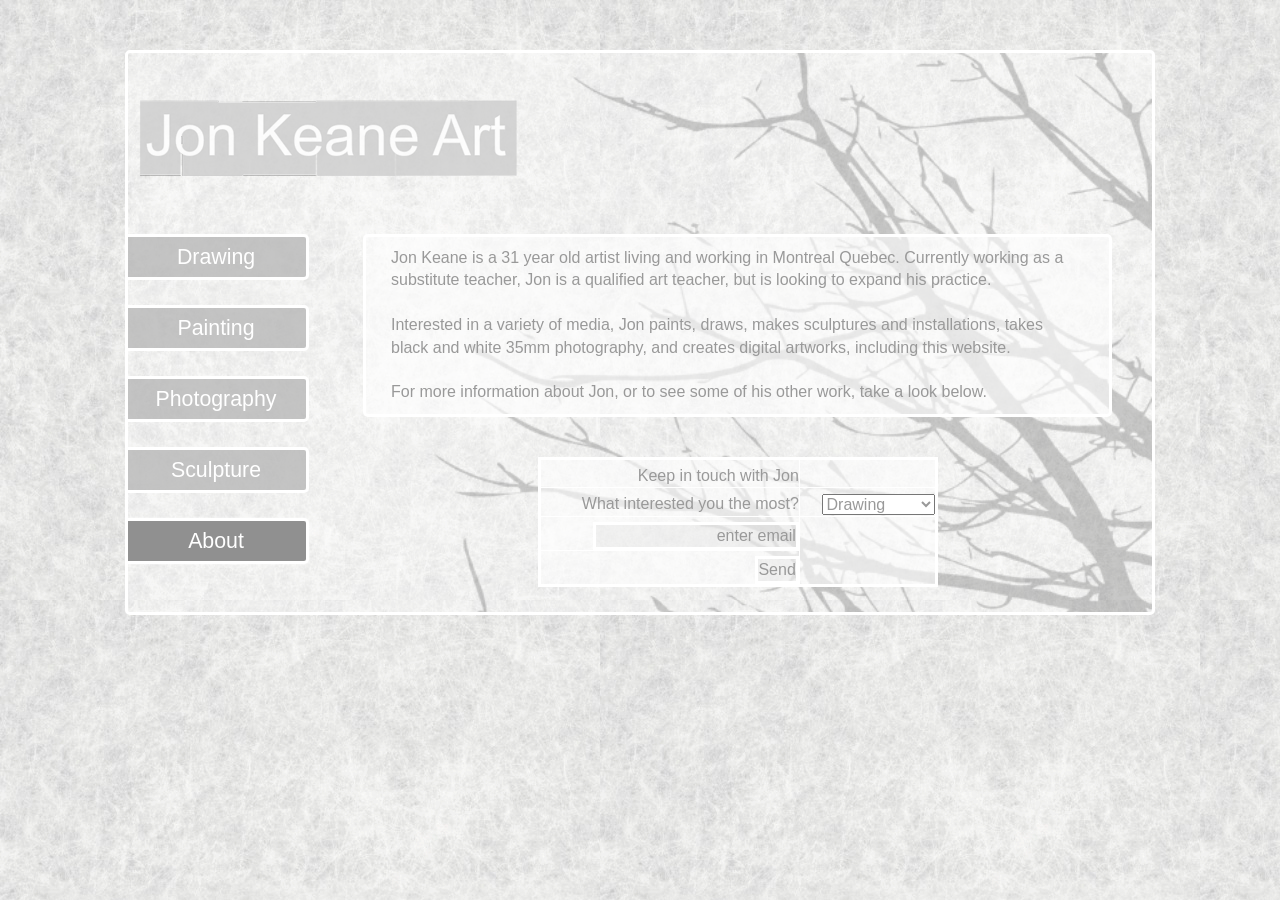
<file: about.html>
<!DOCTYPE html PUBLIC "-//W3C//DTD XHTML 1.0 Transitional//EN" "http://www.w3.org/TR/xhtml1/DTD/xhtml1-transitional.dtd">
<html xmlns="http://www.w3.org/1999/xhtml">
<head>
    <meta http-equiv="Content-Type" content="text/html; charset=utf-8"/>
    <title>Jon Keane - Photography</title>
    <link href="css/style.css" rel="stylesheet" type="text/css"/>

    <link href="css/simple_slideshow_styles_tests.css" rel="stylesheet" type="text/css"/>

    <!-- Add open graph meta tags for social media sharing -->
    <meta property="og:title" content="Jon Keane Art - About"/>
    <meta property="og:description" content="Jon Keane is an artist from Montreal, Quebec, Canada"/>
    <meta property="og:image" content="images/jka-twittercard.png"/>
    <meta property="og:url" content="index.html"/>
    <meta property="og:type" content="website"/>
    <meta property="og:site_name" content="Jon Keane Art"/>
    <meta property="og:image:width" content="1200"/>
    <meta property="og:image:height" content="630"/>
    <!-- Add Twitter card meta tags for social media sharing -->
    <meta name="twitter:card" content="summary_large_image"/>
    <meta name="twitter:title" content="Jon Keane Art - About"/>
    <meta name="twitter:description" content="Jon Keane is an artist from Montreal, Quebec, Canada"/>
    <meta name="twitter:image" content="images/jka-twittercard.png"/>

</head>

<body>

<div class="container">
    <!-------------------------------title------------------------------>
    <div id="titlereturn">
        <a href="index.html"><img src="images/title.png" width="400" height="91"/></a>
    </div>
    <!--------------------------------sidebar and buttons------------------>
    <div id="sidebar">
        <a href="drawing.html">
            <div class="sidebut">Drawing</div>
        </a>
        <a href="painting.html">
            <div class="sidebut">Painting</div>
        </a>
        <a href="photography.html">
            <div class="sidebut">Photography</div>
        </a>
        <a href="sculpture.html">
            <div class="sidebut">Sculpture</div>
        </a>
        <a href="about.html" aria-current="page">
            <div class="sidebut active">About</div>
        </a>
    </div>
    <!------------------------------content----------------------------->

    <div class="content">
        <p>Jon Keane is a 31 year old artist living and working in Montreal Quebec. Currently working as a substitute teacher, Jon is a qualified art teacher, but is looking to expand his practice.
            </br>
            </br>
            Interested in a variety of media, Jon paints, draws, makes sculptures and installations, takes black and white 35mm photography, and creates digital artworks, including this website.
            </br>
            </br>
            For more information about Jon, or to see some of his other work, take a look below.
        </p>

    </div>


    <form id="form1" name="form1" method="post" action="">
        <table width="400" border="1">
            <tr>
                <td> Keep in touch with Jon</td>
            </tr>
            <tr>
                <td>What interested you the most?</td>
                <td><select name="art list">
                    <option>Drawing</option>
                    <option>Painting</option>
                    <option>Photography</option>
                    <option>Sculpture</option>
                </select>
                </td>

            </tr>
            <tr>
                <td><input name="email" type="text" value="enter email"/></td>

            </tr>

            <tr>
                <td><input id="submit" name="submit" type="submit" value="Send"/></td>
            </tr>
        </table>
    </form>


    <!-- end .container --></div>
</body>
</html>
</file>
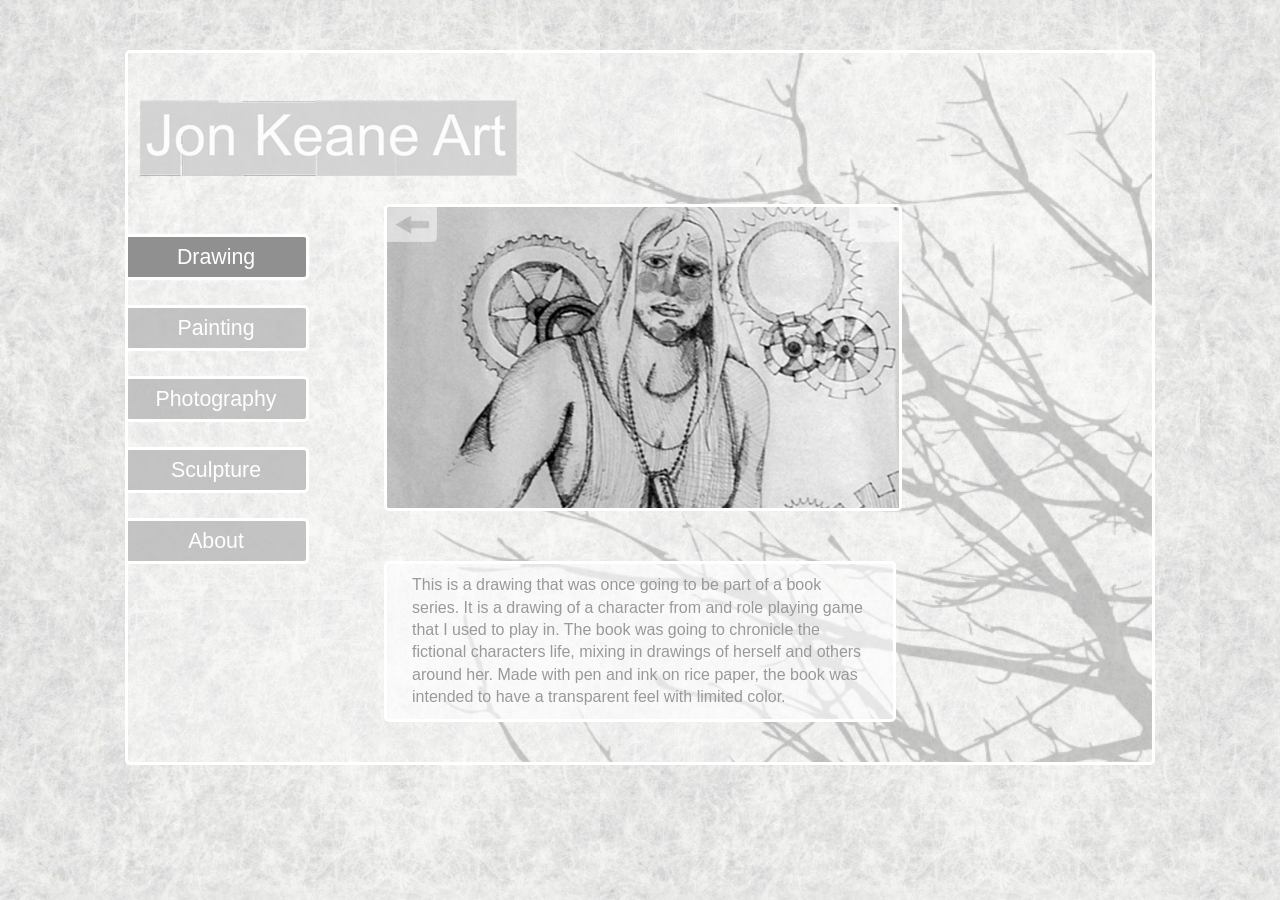
<file: drawing.html>
<!DOCTYPE html PUBLIC "-//W3C//DTD XHTML 1.0 Transitional//EN" "http://www.w3.org/TR/xhtml1/DTD/xhtml1-transitional.dtd">
<html xmlns="http://www.w3.org/1999/xhtml">
<head>
<meta http-equiv="Content-Type" content="text/html; charset=utf-8" />
<title>Jon Keane - Drawing</title>
<link href="css/style.css" rel="stylesheet" type="text/css" />

<link href="css/simple_slideshow_styles_tests.css" rel="stylesheet" type="text/css" />

  <!-- Add open graph meta tags for social media sharing -->
  <meta property="og:title" content="Jon Keane Art - Drawing"/>
  <meta property="og:description" content="Jon Keane is an artist from Montreal, Quebec, Canada"/>
  <meta property="og:image" content="images/jka-twittercard.png"/>
  <meta property="og:url" content="index.html"/>
  <meta property="og:type" content="website"/>
  <meta property="og:site_name" content="Jon Keane Art"/>
  <meta property="og:image:width" content="1200"/>
  <meta property="og:image:height" content="630"/>
  <!-- Add Twitter card meta tags for social media sharing -->
  <meta name="twitter:card" content="summary_large_image"/>
  <meta name="twitter:title" content="Jon Keane Art - Drawing"/>
  <meta name="twitter:description" content="Jon Keane is an artist from Montreal, Quebec, Canada"/>
  <meta name="twitter:image" content="images/jka-twittercard.png"/>

</head>

<body>

<div class="container">
<div id="titlereturn">
<a href="index.html"><img src="images/title.png" width="400" height="91" /></a>
</div>
<!--------------------------------sidebar and buttons------------------>
<div id="sidebar">
	<a href="drawing.html" aria-current="page"><div class="sidebut active">Drawing</div></a>
	<a href="painting.html"><div class="sidebut">Painting</div></a>
	<a href="photography.html"><div class="sidebut">Photography</div></a>
	<a href="sculpture.html"><div class="sidebut">Sculpture</div></a>
    <a href="about.html"><div class="sidebut">About</div></a>
</div>

<!------------------------start slideshow------------------------------->


<div class="bss-slides num1" tabindex="1" autofocus="autofocus">

<figure>
  <img src="images/drawing/will.png" width="100%"/>
  <div class="inner">
  <p>This is a drawing that was once going to be part of a book series.  It is a drawing of a character from and role playing game that I used to play in.  The book was going to chronicle the fictional characters life, mixing in drawings of herself and others around her.  Made with pen and ink on rice paper, the book was intended to have a transparent feel with limited color.</p>
  </div><!-----------------------------end inner------------------------->
</figure>
<!------------------------------------------->
<!------------------------------------------->
<figure>
  <img src="images/drawing/hyena.png" width="100%"/>
    <div class="inner">
  <p>The second drawing to appear from this fictional book this drawing of a hyena was also the intended title of the book.  In the story of the main character, transforming into a hyena was one of her various powers.  </p>
  </div><!-----------------------------end inner------------------------->
</figure>
<!------------------------------------------->
<!------------------------------------------->
<figure>
  <img src="images/drawing/spak.png" width="100%"/>
  <div class="inner">
  <p>A contour drawing example from my art school days, this drawing is actually quite large; the size of two Mayfair sheets taped together.  It’s probably the only contour drawing I’ve ever done that I actually like.  I asked a friend to model for me, and she happily obliged by napping on the couch.</p>
  </div><!-----------------------------end inner------------------------->
</figure>
<!------------------------------------------->
<!------------------------------------------->
<figure>
  <img src="images/drawing/noir.png" width="100%"/>
  <div class="inner">
  <p>Another art school example this charcoal drawing managed to capture a certain feel for me.  A drawing of my coat and hat hanging off my easel, it stands out as a good example of the technique, but also for the ‘film noir’ mood it creates.</p>
  </div><!-----------------------------end inner------------------------->
</figure>
<!------------------------------------------->
<!------------------------------------------->
</div> <!--------------------- // bss-slides ----------------------------->

<script src="javascript_bss/bsscopy.js"></script>
<script>
var opts = {
    auto : {
        speed : 3500,
        pauseOnHover : true
    },
    fullScreen : false,
    swipe : true
};
		makeBSS('.num1');
    </script>
 <!------------------------end slideshow------------------------------->





<!-- end .container --></div>
</body>
</html>
</file>
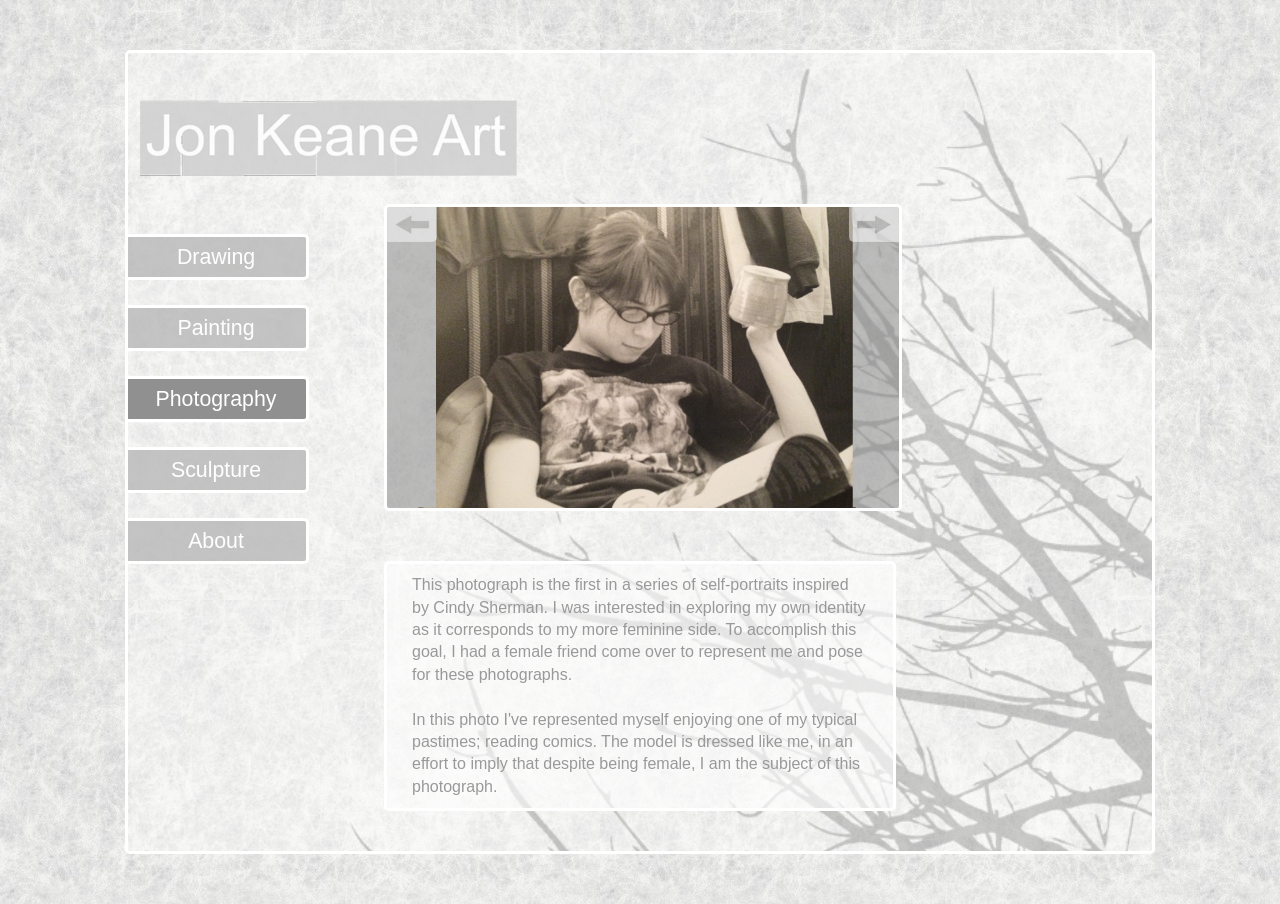
<file: photography.html>
<!DOCTYPE html PUBLIC "-//W3C//DTD XHTML 1.0 Transitional//EN" "http://www.w3.org/TR/xhtml1/DTD/xhtml1-transitional.dtd">
<html xmlns="http://www.w3.org/1999/xhtml">
<head>
<meta http-equiv="Content-Type" content="text/html; charset=utf-8" />
<title>Jon Keane - Photography</title>
<link href="css/style.css" rel="stylesheet" type="text/css" />

<link href="css/simple_slideshow_styles_tests.css" rel="stylesheet" type="text/css" />

  <!-- Add open graph meta tags for social media sharing -->
  <meta property="og:title" content="Jon Keane Art - Photography"/>
  <meta property="og:description" content="Jon Keane is an artist from Montreal, Quebec, Canada"/>
  <meta property="og:image" content="images/jka-twittercard.png"/>
  <meta property="og:url" content="index.html"/>
  <meta property="og:type" content="website"/>
  <meta property="og:site_name" content="Jon Keane Art"/>
  <meta property="og:image:width" content="1200"/>
  <meta property="og:image:height" content="630"/>

  <!-- Add Twitter card meta tags for social media sharing -->
  <meta name="twitter:card" content="summary_large_image"/>
  <meta name="twitter:title" content="Jon Keane Art - Photography"/>
  <meta name="twitter:description" content="Jon Keane is an artist from Montreal, Quebec, Canada"/>
  <meta name="twitter:image" content="images/jka-twittercard.png"/>

</head>

<body>

<div class="container">
<div id="titlereturn">
<a href="index.html"><img src="images/title.png" width="400" height="91" /></a>
</div>
<!--------------------------------sidebar and buttons------------------>
<div id="sidebar">
	<a href="drawing.html"><div class="sidebut">Drawing</div></a>
	<a href="painting.html"><div class="sidebut">Painting</div></a>
    <a href="photography.html" aria-current="page"><div class="sidebut active">Photography</div></a>
	<a href="sculpture.html"><div class="sidebut">Sculpture</div></a>
    <a href="about.html"><div class="sidebut">About</div></a>
</div>

<!------------------------start slideshow------------------------------->


<div class="bss-slides num1" tabindex="1" autofocus="autofocus">

<!------------------------------------------->
<!------------------------------------------->
<figure>
  <img src="images/photography/sp1.png" width="100%"/>
  <div class="inner">
  <p>This photograph is the first in a series of self-portraits inspired by Cindy Sherman.  I was interested in exploring my own identity as it corresponds to my more feminine side. To accomplish this goal, I had a female friend come over to represent me and pose for these photographs.
  </br>
  </br>In this photo I've represented myself enjoying one of my typical pastimes; reading comics.  The model is dressed like me, in an effort to imply that despite being female, I am the subject of this photograph. </p>
  </div><!-----------------------------end inner------------------------->
</figure>
<!------------------------------------------->
<!------------------------------------------->
<figure>
  <img src="images/photography/sp2.png" width="100%"/>
  <div class="inner">
  <p>This photo is probably the most successful of the whole project.  The photo suggests a vulnerability and longing for comfort that I think is made more poignant by the female model.  This is the photo I believe shows off what I wanted to express the best by portraying myself with a female model.  </p>
  </div><!-----------------------------end inner------------------------->
</figure>
<!------------------------------------------->
<!------------------------------------------->
<figure>
  <img src="images/photography/sp3.png" width="100%"/>
  <div class="inner">
  <p>The third photo of this series is likely my favorite because I think it works the best for me on a personal level.  In this picture the model appears in a sexual and appealing way holding my guitar.  It highlights the feeling of attractiveness that I associate strongly with my feminine side.</p>
  </div><!-----------------------------end inner------------------------->
</figure>
<!------------------------------------------->
<!------------------------------------------->
<figure>
  <img src="images/photography/sp4.png" width="100%"/>
  <div class="inner">
  <p> In this final photograph I  represented myself focused on one of my hobbies.  The out of focus face in the background helps obscure the difference between myself and the model, attempting a more literal interpreation of the project.
    </p>
  </div><!-----------------------------end inner------------------------->
</figure>
<!------------------------------------------->
<!------------------------------------------->
</div> <!-- // bss-slides -->

<script src="javascript_bss/bsscopy.js"></script>
<script>
var opts = {
    auto : {
        speed : 3500,
        pauseOnHover : true
    },
    fullScreen : false,
    swipe : true
};
		makeBSS('.num1');
    </script>
 <!------------------------end slideshow------------------------------->





<!-- end .container --></div>
</body>
</html>
</file>
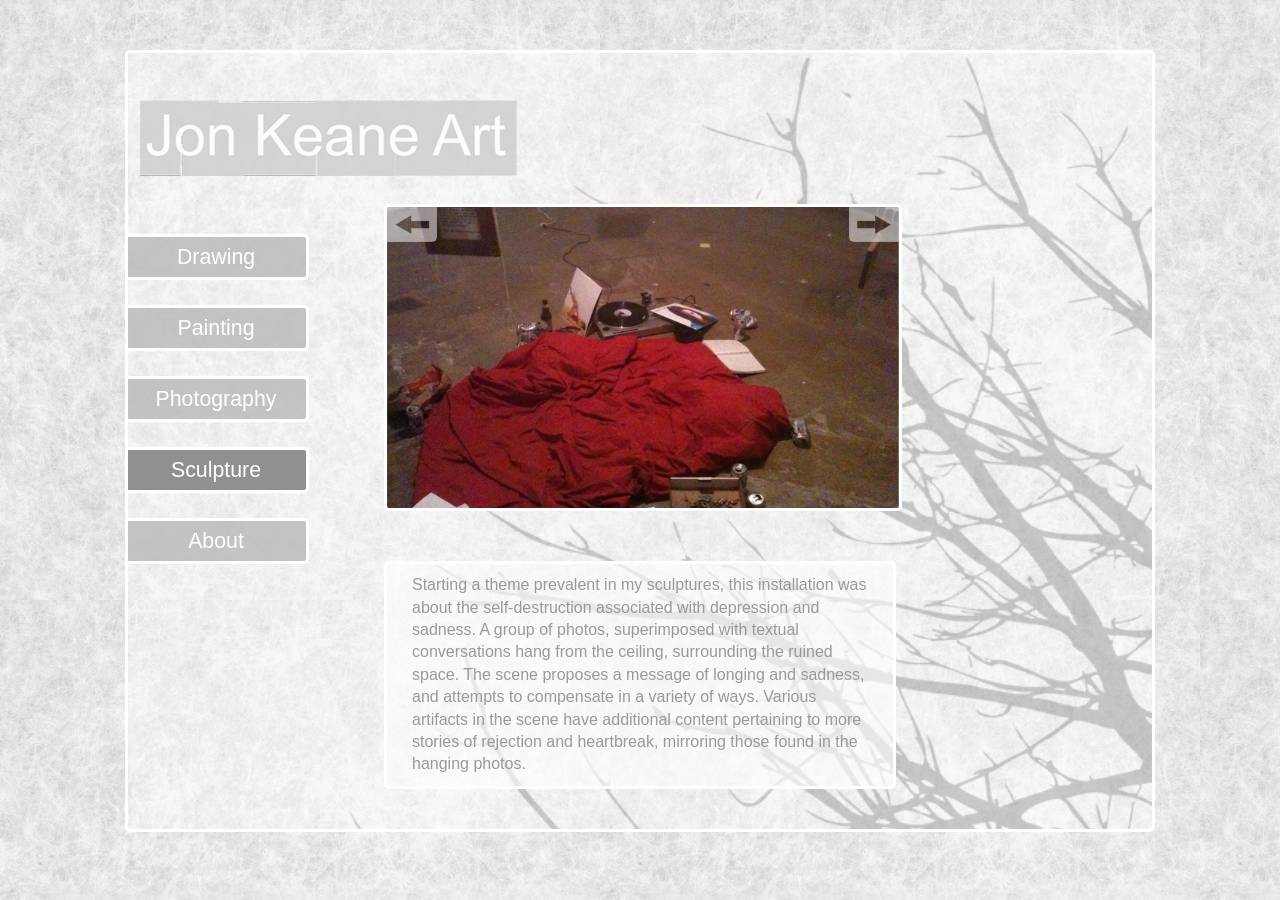
<file: sculpture.html>
<!DOCTYPE html PUBLIC "-//W3C//DTD XHTML 1.0 Transitional//EN" "http://www.w3.org/TR/xhtml1/DTD/xhtml1-transitional.dtd">
<html xmlns="http://www.w3.org/1999/xhtml">
<head>
<meta http-equiv="Content-Type" content="text/html; charset=utf-8" />
<title>Jon Keane - Sculpture</title>
<link href="css/style.css" rel="stylesheet" type="text/css" />

<link href="css/simple_slideshow_styles_tests.css" rel="stylesheet" type="text/css" />

  <!-- Add open graph meta tags for social media sharing -->
  <meta property="og:title" content="Jon Keane Art - Sculpture"/>
  <meta property="og:description" content="Jon Keane is an artist from Montreal, Quebec, Canada"/>
  <meta property="og:image" content="images/jka-twittercard.png"/>
  <meta property="og:url" content="index.html"/>
  <meta property="og:type" content="website"/>
  <meta property="og:site_name" content="Jon Keane Art"/>
  <meta property="og:image:width" content="1200"/>
  <meta property="og:image:height" content="630"/>
  
  <!-- Add Twitter card meta tags for social media sharing -->
  <meta name="twitter:card" content="summary_large_image"/>
  <meta name="twitter:title" content="Jon Keane Art - Sculpture"/>
  <meta name="twitter:description" content="Jon Keane is an artist from Montreal, Quebec, Canada"/>
  <meta name="twitter:image" content="images/jka-twittercard.png"/>
</head>

<body>

<div class="container">
<div id="titlereturn">
<a href="index.html"><img src="images/title.png" width="400" height="91" /></a>
</div>
<!--------------------------------sidebar and buttons------------------>
<div id="sidebar">
	<a href="drawing.html"><div class="sidebut">Drawing</div></a>
	<a href="painting.html"><div class="sidebut">Painting</div></a>
	<a href="photography.html"><div class="sidebut">Photography</div></a>
    <a href="sculpture.html" aria-current="page"><div class="sidebut active">Sculpture</div></a>
    <a href="about.html"><div class="sidebut">About</div></a>

</div>

<!------------------------start slideshow------------------------------->


<div class="bss-slides num1" tabindex="1" autofocus="autofocus">

<figure>
  <img src="images/sculpture/ut1.png" width="100%"/>
  <div class="inner">
  <p>Starting a theme prevalent in my sculptures, this installation was about the self-destruction associated with depression and sadness.  A group of photos, superimposed with textual conversations hang from the ceiling, surrounding the ruined space.  The scene proposes a message of longing and sadness, and attempts to compensate in a variety of ways.
Various artifacts in the scene have additional content pertaining to more stories of rejection and heartbreak, mirroring those found in the hanging photos.
</p>
  </div><!-----------------------------end inner------------------------->
</figure>
<!------------------------------------------->
<!------------------------------------------->
<figure>
  <img src="images/sculpture/lmem_1.png" width="100%"/>
  <div class="inner">
  <p>This giant representation of a shoe that belonged to a former girlfriend was also a performance piece. Intended to talk about memory and the pain that is attached to the artifacts that remain when a relationship ends, this giant shoe provided a home for me to lie in and recollect about my past loves.</p>
  </div><!-----------------------------end inner------------------------->
</figure>
<!------------------------------------------->
<!------------------------------------------->
<figure>
  <img src="images/sculpture/lmem_3.png" width="100%"/>
    <div class="inner">
  <p>Another photograph of the shoe, this time from the performance.  Here I can be seen reading from some old letters, surrounded by these artifacts.</p>
  </div><!-----------------------------end inner------------------------->
</figure>
<!------------------------------------------->
<!------------------------------------------->
<figure>
  <img src="images/sculpture/tp_1.png" width="100%"/>
  <div class="inner">
  <p>In this work about memories and time, a group of wooden boxes hold a variety of watches in various states.  The boxes represent our desire to cling onto and treasure memories of the past, while the varying states of the watches within questions the value of such an action.</p>
  </div><!-----------------------------end inner------------------------->
</figure>
<!------------------------------------------->
<!------------------------------------------->
<figure>
  <img src="images/sculpture/tp_2.png" width="100%"/>
  <div class="inner">
  <p>Here you can see various people interacting with the boxes, opening each one to see what is hidden.  The work is meant to be interactive in this way, so that each person can question the discoveries for themselves.</p>
  </div><!-----------------------------end inner------------------------->
</figure>
<!------------------------------------------->
<!------------------------------------------->

</div> <!--------------------- // bss-slides ----------------------------->

<script src="javascript_bss/bsscopy.js"></script>
<script>
var opts = {
    auto : {
        speed : 3500,
        pauseOnHover : true
    },
    fullScreen : false,
    swipe : true
};
		makeBSS('.num1');
    </script>
 <!------------------------end slideshow------------------------------->





<!-- end .container --></div>
</body>
</html>
</file>
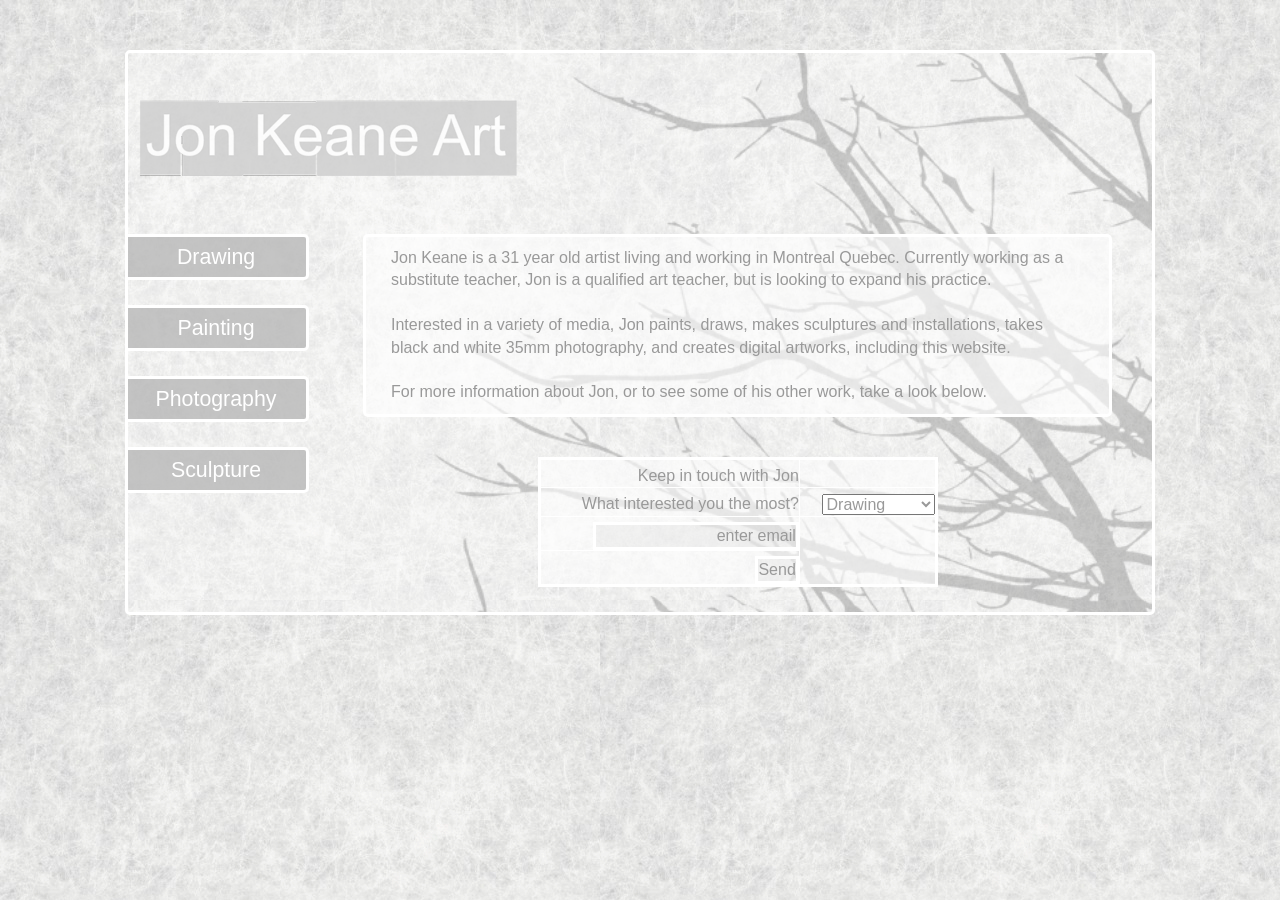
<file: html/About.html>
<!DOCTYPE html PUBLIC "-//W3C//DTD XHTML 1.0 Transitional//EN" "http://www.w3.org/TR/xhtml1/DTD/xhtml1-transitional.dtd">
<html xmlns="http://www.w3.org/1999/xhtml">
<head>
<meta http-equiv="Content-Type" content="text/html; charset=utf-8" />
<title>Jon Keane - Photography</title>
<link href="../css/style.css" rel="stylesheet" type="text/css" />

<link href="../css/simple-slideshow-styles-tests.css" rel="stylesheet" type="text/css" />
</head>

<body>

<div class="container">
<!-------------------------------title------------------------------>
<div id="titlereturn">
<a href="../index.html"><img src="../images/title.png" width="400" height="91" /></a>
</div>
<!--------------------------------sidebar and buttons------------------>
<div id="sidebar">
	<a href="drawing.html"><div class="sidebut">Drawing</div></a>
	<a href="painting.html"><div class="sidebut">Painting</div></a>
    <a href="Photography.html"><div class="sidebut">Photography</div></a>
	<a href="Sculpture.html"><div class="sidebut">Sculpture</div></a>
</div>
<!------------------------------content----------------------------->

<div class="content">
<p>Jon Keane is a 31 year old artist living and working in Montreal Quebec.  Currently working as a substitute teacher, Jon is a qualified art teacher, but is looking to expand his practice.
</br>
</br>
Interested in a variety of media, Jon paints, draws, makes sculptures and installations, takes black and white 35mm photography, and creates digital artworks, including this website.
</br>
</br>
For more information about Jon, or to see some of his other work, take a look below.
</p>

</div>


<form id="form1" name="form1" method="post" action="">
  <table width="400" border="1">
 <tr>
 <td> Keep in touch with Jon</td>
 </tr>
 <tr>
  	<td>What interested you the most?</td>
    <td><select name="art list">
	<option>Drawing</option>
	<option>Painting</option>
    <option>Photography</option>
    <option>Sculpture</option>
    </select>
  </td>
 
  </tr>
  <tr>
    <td><input name="email" type="text" value="enter email" /></td>
    
  </tr>
    
  <tr>
  <td><input id="submit" name="submit" type="submit" value="Send" /></td>
  </tr>
</table>
</form>
  

<!-- end .container --></div>
</body>
</html>
</file>
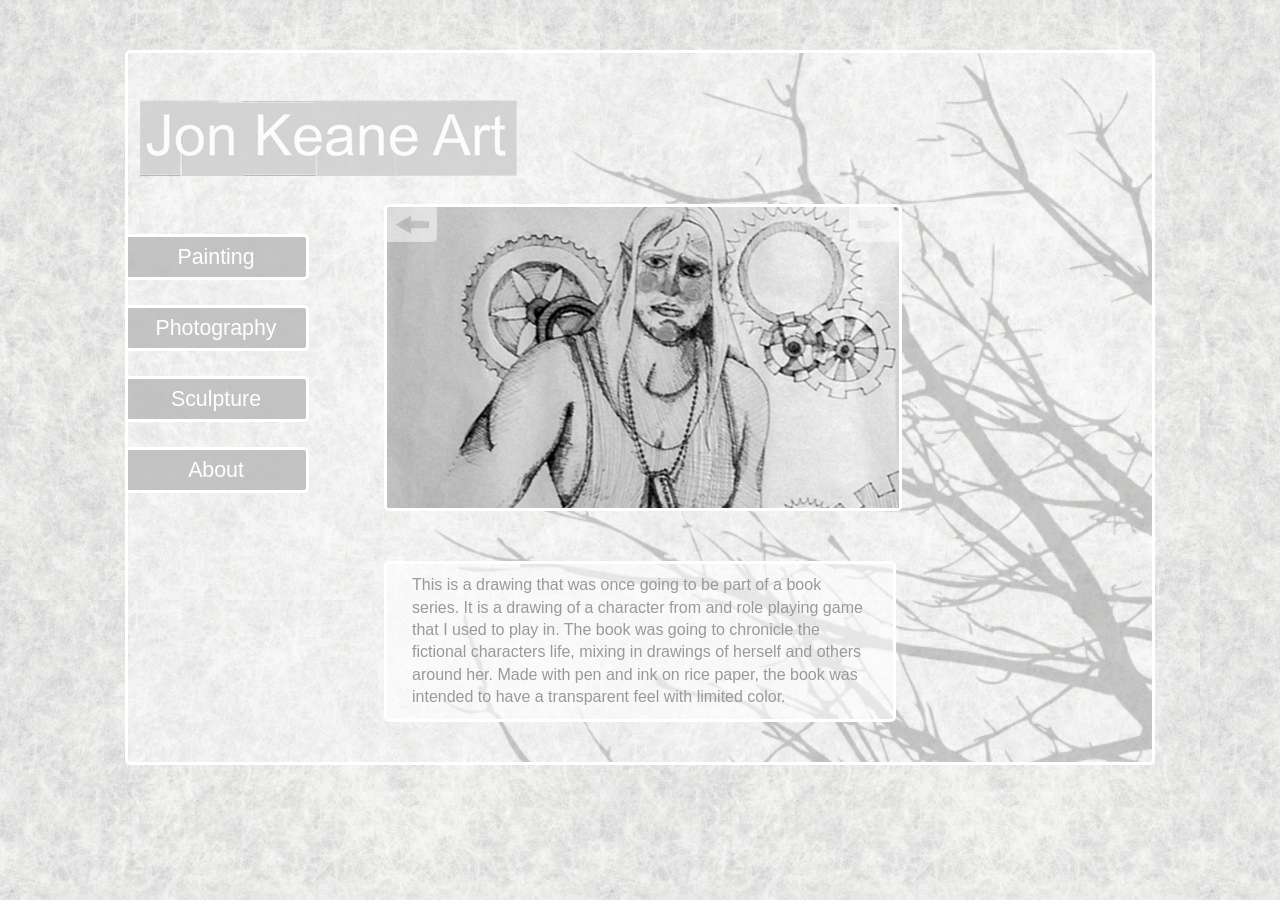
<file: html/drawing.html>
<!DOCTYPE html PUBLIC "-//W3C//DTD XHTML 1.0 Transitional//EN" "http://www.w3.org/TR/xhtml1/DTD/xhtml1-transitional.dtd">
<html xmlns="http://www.w3.org/1999/xhtml">
<head>
<meta http-equiv="Content-Type" content="text/html; charset=utf-8" />
<title>Jon Keane - Drawing</title>
<link href="../css/style.css" rel="stylesheet" type="text/css" />

<link href="../css/simple_slideshow_styles_tests.css" rel="stylesheet" type="text/css" />
</head>

<body>

<div class="container">
<div id="titlereturn">
<a href="../index.html"><img src="../images/title.png" width="400" height="91" /></a>
</div>
<!--------------------------------sidebar and buttons------------------>
<div id="sidebar">
	<a href="painting.html"><div class="sidebut">Painting</div></a>
	<a href="photography.html"><div class="sidebut">Photography</div></a>
	<a href="sculpture.html"><div class="sidebut">Sculpture</div></a>
    <a href="about.html"><div class="sidebut">About</div></a>
</div>

<!------------------------start slideshow------------------------------->  


<div class="bss-slides num1" tabindex="1" autofocus="autofocus">
  
<figure>
  <img src="../images/drawing/will.png" width="100%"/>
  <div class="inner">
  <p>This is a drawing that was once going to be part of a book series.  It is a drawing of a character from and role playing game that I used to play in.  The book was going to chronicle the fictional characters life, mixing in drawings of herself and others around her.  Made with pen and ink on rice paper, the book was intended to have a transparent feel with limited color.</p>
  </div><!-----------------------------end inner------------------------->
</figure>    
<!------------------------------------------->
<!------------------------------------------->    
<figure>
  <img src="../images/drawing/hyena.png" width="100%"/>
    <div class="inner">
  <p>The second drawing to appear from this fictional book this drawing of a hyena was also the intended title of the book.  In the story of the main character, transforming into a hyena was one of her various powers.  </p>
  </div><!-----------------------------end inner------------------------->
</figure>
<!------------------------------------------->
<!------------------------------------------->
<figure>
  <img src="../images/drawing/spak.png" width="100%"/>
  <div class="inner">
  <p>A contour drawing example from my art school days, this drawing is actually quite large; the size of two Mayfair sheets taped together.  It’s probably the only contour drawing I’ve ever done that I actually like.  I asked a friend to model for me, and she happily obliged by napping on the couch.</p>
  </div><!-----------------------------end inner------------------------->
</figure>    
<!------------------------------------------->
<!-------------------------------------------> 
<figure>
  <img src="../images/drawing/noir.png" width="100%"/>
  <div class="inner">
  <p>Another art school example this charcoal drawing managed to capture a certain feel for me.  A drawing of my coat and hat hanging off my easel, it stands out as a good example of the technique, but also for the ‘film noir’ mood it creates.</p>
  </div><!-----------------------------end inner------------------------->
</figure>    
<!------------------------------------------->
<!------------------------------------------->
</div> <!--------------------- // bss-slides ----------------------------->

<script src="../javascript_bss/bsscopy.js"></script>
<script>
var opts = {
    auto : {
        speed : 3500, 
        pauseOnHover : true
    },
    fullScreen : false, 
    swipe : true
};
		makeBSS('.num1');
    </script>
 <!------------------------end slideshow------------------------------->


  
  

<!-- end .container --></div>
</body>
</html>
</file>
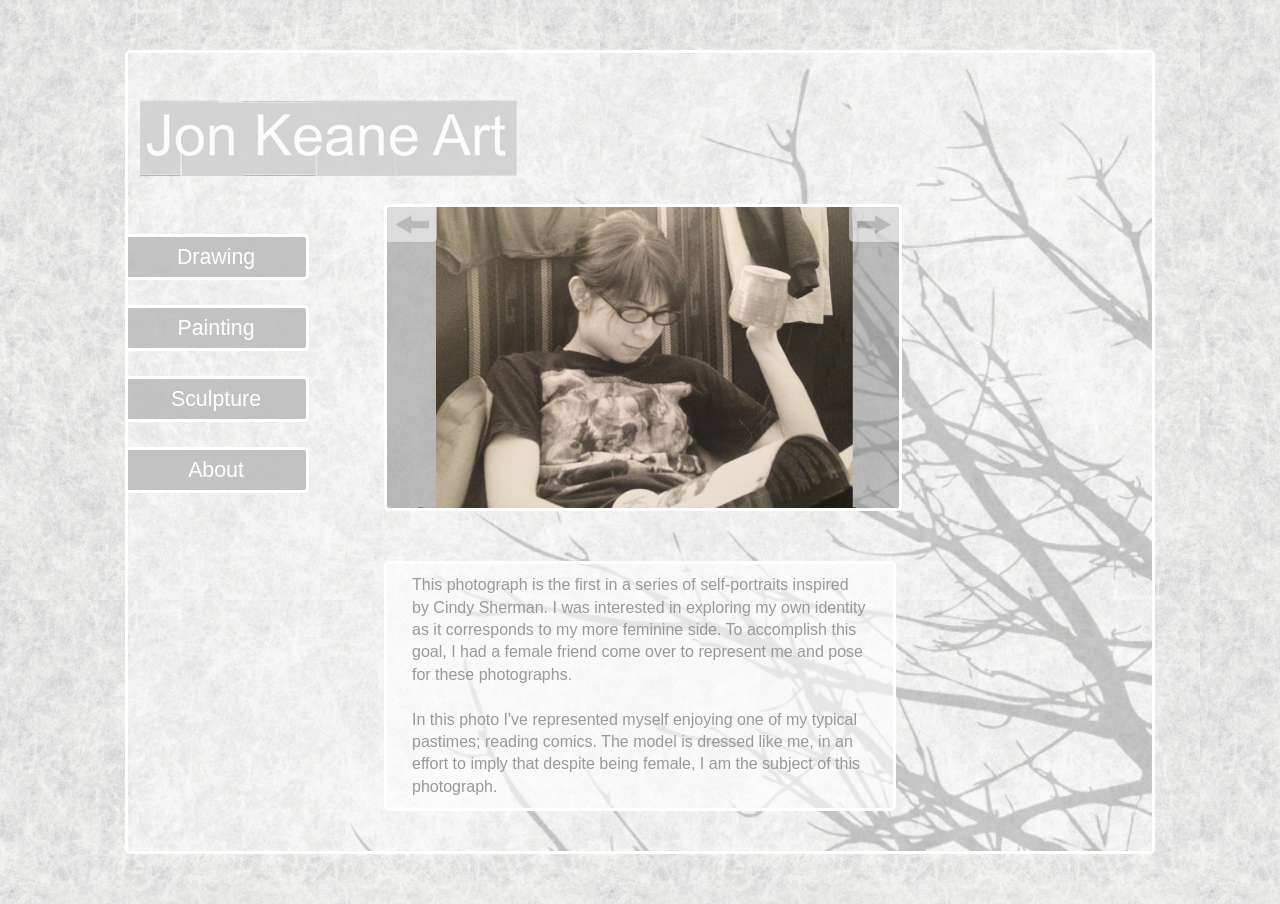
<file: html/Photography.html>
<!DOCTYPE html PUBLIC "-//W3C//DTD XHTML 1.0 Transitional//EN" "http://www.w3.org/TR/xhtml1/DTD/xhtml1-transitional.dtd">
<html xmlns="http://www.w3.org/1999/xhtml">
<head>
<meta http-equiv="Content-Type" content="text/html; charset=utf-8" />
<title>Jon Keane - Photography</title>
<link href="../css/style.css" rel="stylesheet" type="text/css" />

<link href="../css/simple-slideshow-styles-tests.css" rel="stylesheet" type="text/css" />
</head>

<body>

<div class="container">
<div id="titlereturn">
<a href="../index.html"><img src="../images/title.png" width="400" height="91" /></a>
</div>
<!--------------------------------sidebar and buttons------------------>
<div id="sidebar">
	<a href="drawing.html"><div class="sidebut">Drawing</div></a>
	<a href="painting.html"><div class="sidebut">Painting</div></a>
	<a href="Sculpture.html"><div class="sidebut">Sculpture</div></a>
    <a href="About.html"><div class="sidebut">About</div></a>
</div>

<!------------------------start slideshow------------------------------->  


<div class="bss-slides num1" tabindex="1" autofocus="autofocus">
  
<!------------------------------------------->
<!------------------------------------------->
<figure>
  <img src="../images/photography/sp1.png" width="100%"/>
  <div class="inner">
  <p>This photograph is the first in a series of self-portraits inspired by Cindy Sherman.  I was interested in exploring my own identity as it corresponds to my more feminine side. To accomplish this goal, I had a female friend come over to represent me and pose for these photographs.   
  </br>
  </br>In this photo I've represented myself enjoying one of my typical pastimes; reading comics.  The model is dressed like me, in an effort to imply that despite being female, I am the subject of this photograph. </p>
  </div><!-----------------------------end inner------------------------->
</figure>
<!------------------------------------------->
<!------------------------------------------->
<figure>
  <img src="../images/photography/sp2.png" width="100%"/>
  <div class="inner">
  <p>This photo is probably the most successful of the whole project.  The photo suggests a vulnerability and longing for comfort that I think is made more poignant by the female model.  This is the photo I believe shows off what I wanted to express the best by portraying myself with a female model.  </p>
  </div><!-----------------------------end inner------------------------->
</figure>
<!------------------------------------------->
<!------------------------------------------->
<figure>
  <img src="../images/photography/sp3.png" width="100%"/>
  <div class="inner">
  <p>The third photo of this series is likely my favorite because I think it works the best for me on a personal level.  In this picture the model appears in a sexual and appealing way holding my guitar.  It highlights the feeling of attractiveness that I associate strongly with my feminine side.</p>
  </div><!-----------------------------end inner------------------------->
</figure>    
<!------------------------------------------->
<!-------------------------------------------> 
<figure>
  <img src="../images/photography/sp4.png" width="100%"/>
  <div class="inner">
  <p> In this final photograph I  represented myself focused on one of my hobbies.  The out of focus face in the background helps obscure the difference between myself and the model, attempting a more literal interpreation of the project.
    </p>
  </div><!-----------------------------end inner------------------------->
</figure>    
<!------------------------------------------->
<!-------------------------------------------> 
</div> <!-- // bss-slides -->

<script src="../javascriptBSS/bsscopy.js"></script>
<script>
var opts = {
    auto : {
        speed : 3500, 
        pauseOnHover : true
    },
    fullScreen : false, 
    swipe : true
};
		makeBSS('.num1');
    </script> 
 <!------------------------end slideshow------------------------------->


  
  

<!-- end .container --></div>
</body>
</html>
</file>
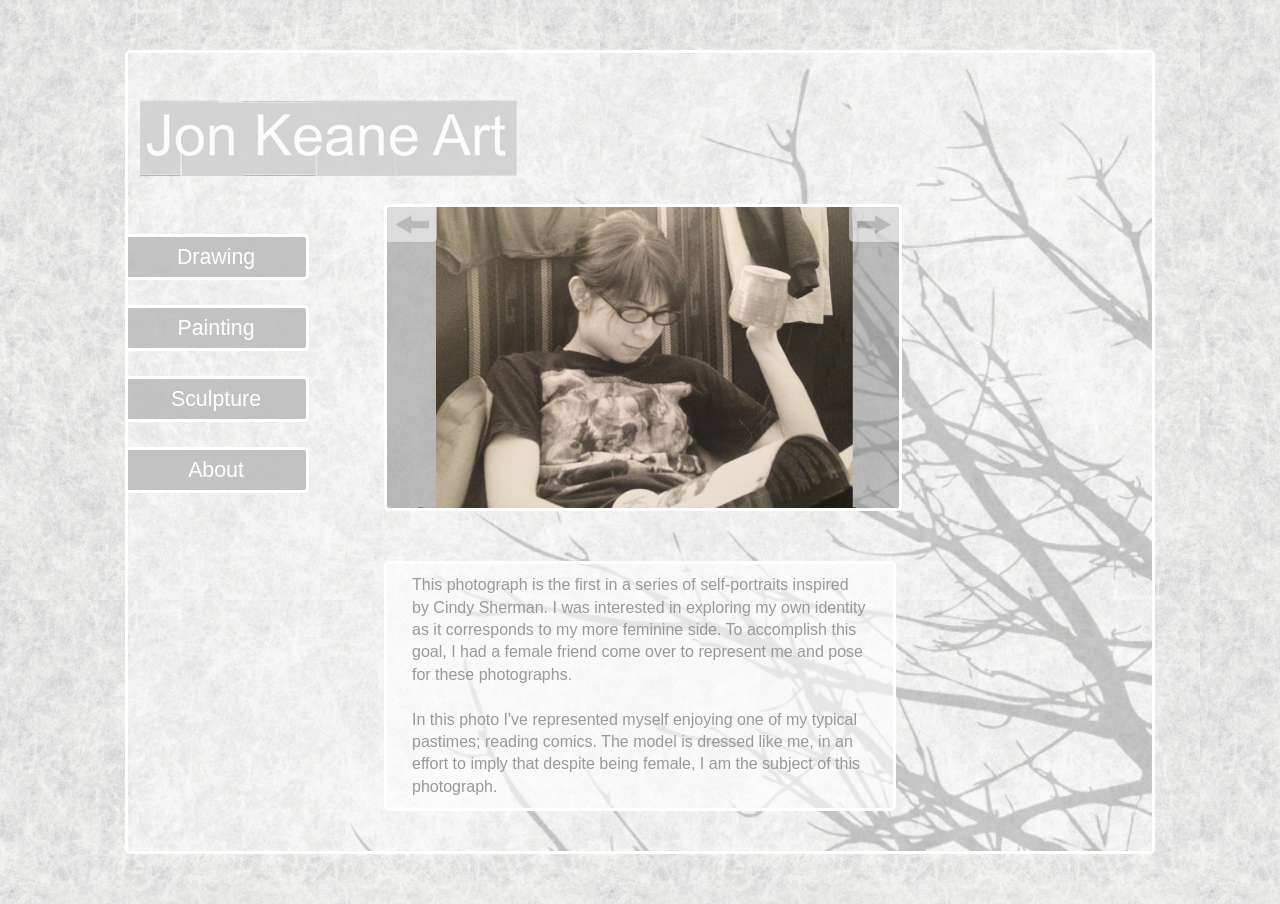
<file: html/photography.html>
<!DOCTYPE html PUBLIC "-//W3C//DTD XHTML 1.0 Transitional//EN" "http://www.w3.org/TR/xhtml1/DTD/xhtml1-transitional.dtd">
<html xmlns="http://www.w3.org/1999/xhtml">
<head>
<meta http-equiv="Content-Type" content="text/html; charset=utf-8" />
<title>Jon Keane - Photography</title>
<link href="../css/style.css" rel="stylesheet" type="text/css" />

<link href="../css/simple_slideshow_styles_tests.css" rel="stylesheet" type="text/css" />
</head>

<body>

<div class="container">
<div id="titlereturn">
<a href="../index.html"><img src="../images/title.png" width="400" height="91" /></a>
</div>
<!--------------------------------sidebar and buttons------------------>
<div id="sidebar">
	<a href="drawing.html"><div class="sidebut">Drawing</div></a>
	<a href="painting.html"><div class="sidebut">Painting</div></a>
	<a href="sculpture.html"><div class="sidebut">Sculpture</div></a>
    <a href="about.html"><div class="sidebut">About</div></a>
</div>

<!------------------------start slideshow------------------------------->  


<div class="bss-slides num1" tabindex="1" autofocus="autofocus">
  
<!------------------------------------------->
<!------------------------------------------->
<figure>
  <img src="../images/photography/sp1.png" width="100%"/>
  <div class="inner">
  <p>This photograph is the first in a series of self-portraits inspired by Cindy Sherman.  I was interested in exploring my own identity as it corresponds to my more feminine side. To accomplish this goal, I had a female friend come over to represent me and pose for these photographs.   
  </br>
  </br>In this photo I've represented myself enjoying one of my typical pastimes; reading comics.  The model is dressed like me, in an effort to imply that despite being female, I am the subject of this photograph. </p>
  </div><!-----------------------------end inner------------------------->
</figure>
<!------------------------------------------->
<!------------------------------------------->
<figure>
  <img src="../images/photography/sp2.png" width="100%"/>
  <div class="inner">
  <p>This photo is probably the most successful of the whole project.  The photo suggests a vulnerability and longing for comfort that I think is made more poignant by the female model.  This is the photo I believe shows off what I wanted to express the best by portraying myself with a female model.  </p>
  </div><!-----------------------------end inner------------------------->
</figure>
<!------------------------------------------->
<!------------------------------------------->
<figure>
  <img src="../images/photography/sp3.png" width="100%"/>
  <div class="inner">
  <p>The third photo of this series is likely my favorite because I think it works the best for me on a personal level.  In this picture the model appears in a sexual and appealing way holding my guitar.  It highlights the feeling of attractiveness that I associate strongly with my feminine side.</p>
  </div><!-----------------------------end inner------------------------->
</figure>    
<!------------------------------------------->
<!-------------------------------------------> 
<figure>
  <img src="../images/photography/sp4.png" width="100%"/>
  <div class="inner">
  <p> In this final photograph I  represented myself focused on one of my hobbies.  The out of focus face in the background helps obscure the difference between myself and the model, attempting a more literal interpreation of the project.
    </p>
  </div><!-----------------------------end inner------------------------->
</figure>    
<!------------------------------------------->
<!-------------------------------------------> 
</div> <!-- // bss-slides -->

<script src="../javascript_bss/bsscopy.js"></script>
<script>
var opts = {
    auto : {
        speed : 3500, 
        pauseOnHover : true
    },
    fullScreen : false, 
    swipe : true
};
		makeBSS('.num1');
    </script> 
 <!------------------------end slideshow------------------------------->


  
  

<!-- end .container --></div>
</body>
</html>
</file>
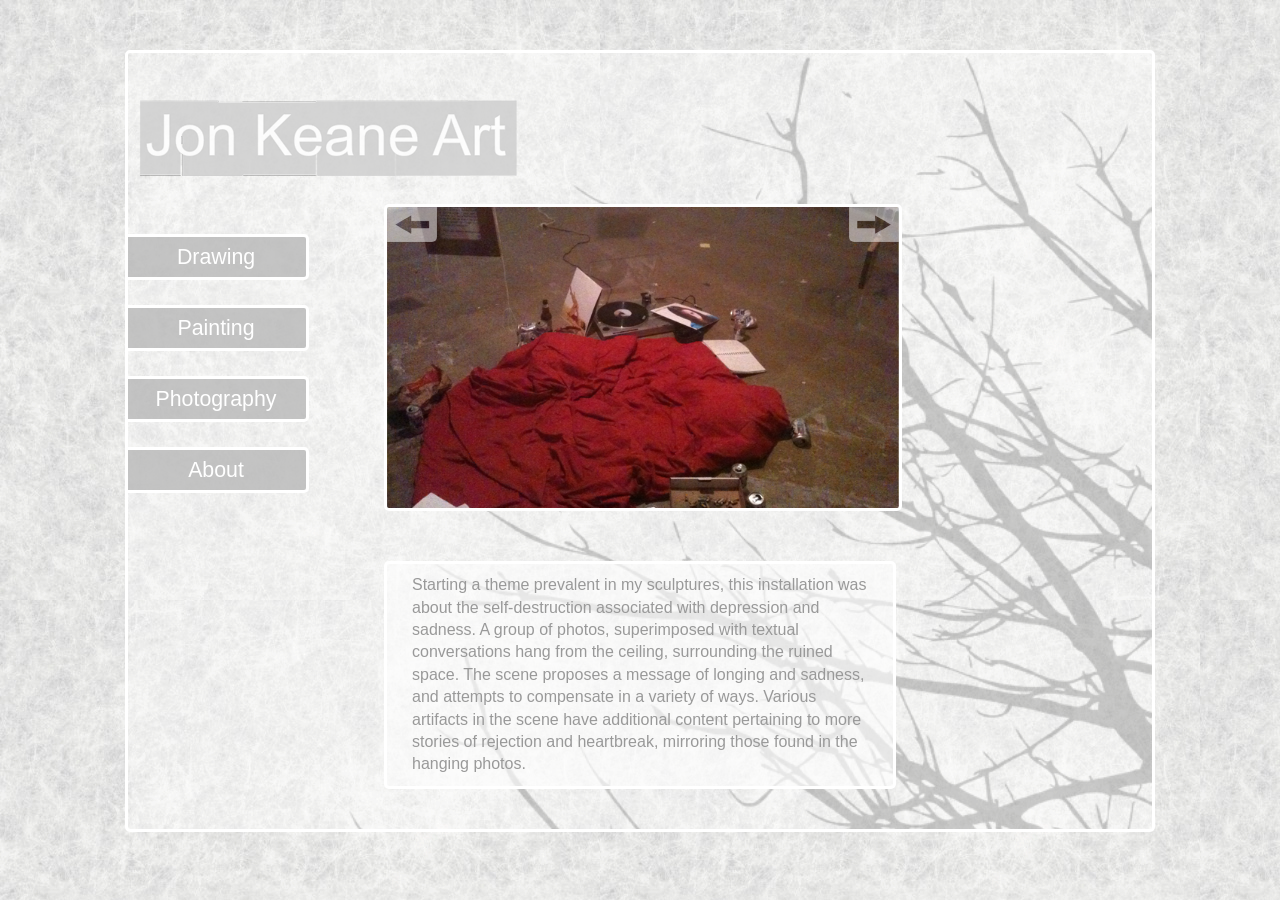
<file: html/Sculpture.html>
<!DOCTYPE html PUBLIC "-//W3C//DTD XHTML 1.0 Transitional//EN" "http://www.w3.org/TR/xhtml1/DTD/xhtml1-transitional.dtd">
<html xmlns="http://www.w3.org/1999/xhtml">
<head>
<meta http-equiv="Content-Type" content="text/html; charset=utf-8" />
<title>Jon Keane - Sculpture</title>
<link href="../css/style.css" rel="stylesheet" type="text/css" />

<link href="../css/simple-slideshow-styles-tests.css" rel="stylesheet" type="text/css" />
</head>

<body>

<div class="container">
<div id="titlereturn">
<a href="../index.html"><img src="../images/title.png" width="400" height="91" /></a>
</div>
<!--------------------------------sidebar and buttons------------------>
<div id="sidebar">
	<a href="drawing.html"><div class="sidebut">Drawing</div></a>
	<a href="painting.html"><div class="sidebut">Painting</div></a>
	<a href="Photography.html"><div class="sidebut">Photography</div></a>
    <a href="About.html"><div class="sidebut">About</div></a>
    
</div>

<!------------------------start slideshow------------------------------->  


<div class="bss-slides num1" tabindex="1" autofocus="autofocus">
  
<figure>
  <img src="../images/sculpture/ut1.png" width="100%"/>
  <div class="inner">
  <p>Starting a theme prevalent in my sculptures, this installation was about the self-destruction associated with depression and sadness.  A group of photos, superimposed with textual conversations hang from the ceiling, surrounding the ruined space.  The scene proposes a message of longing and sadness, and attempts to compensate in a variety of ways.  
Various artifacts in the scene have additional content pertaining to more stories of rejection and heartbreak, mirroring those found in the hanging photos.
</p>
  </div><!-----------------------------end inner------------------------->
</figure>    
<!------------------------------------------->
<!------------------------------------------->
<figure>
  <img src="../images/sculpture/Lmem1.png" width="100%"/>
  <div class="inner">
  <p>This giant representation of a shoe that belonged to a former girlfriend was also a performance piece. Intended to talk about memory and the pain that is attached to the artifacts that remain when a relationship ends, this giant shoe provided a home for me to lie in and recollect about my past loves.</p>
  </div><!-----------------------------end inner------------------------->
</figure>    
<!------------------------------------------->
<!------------------------------------------->    
<figure>
  <img src="../images/sculpture/Lmem3.png" width="100%"/>
    <div class="inner">
  <p>Another photograph of the shoe, this time from the performance.  Here I can be seen reading from some old letters, surrounded by these artifacts.</p>
  </div><!-----------------------------end inner------------------------->
</figure>
<!------------------------------------------->
<!------------------------------------------->
<figure>
  <img src="../images/sculpture/Tp1.png" width="100%"/>
  <div class="inner">
  <p>In this work about memories and time, a group of wooden boxes hold a variety of watches in various states.  The boxes represent our desire to cling onto and treasure memories of the past, while the varying states of the watches within questions the value of such an action.</p>
  </div><!-----------------------------end inner------------------------->
</figure>    
<!------------------------------------------->
<!-------------------------------------------> 
<figure>
  <img src="../images/sculpture/Tp2.png" width="100%"/>
  <div class="inner">
  <p>Here you can see various people interacting with the boxes, opening each one to see what is hidden.  The work is meant to be interactive in this way, so that each person can question the discoveries for themselves.</p>
  </div><!-----------------------------end inner------------------------->
</figure>    
<!------------------------------------------->
<!------------------------------------------->

</div> <!--------------------- // bss-slides ----------------------------->

<script src="../javascriptBSS/bsscopy.js"></script>
<script>
var opts = {
    auto : {
        speed : 3500, 
        pauseOnHover : true
    },
    fullScreen : false, 
    swipe : true
};
		makeBSS('.num1');
    </script> 
 <!------------------------end slideshow------------------------------->


  
  

<!-- end .container --></div>
</body>
</html>
</file>
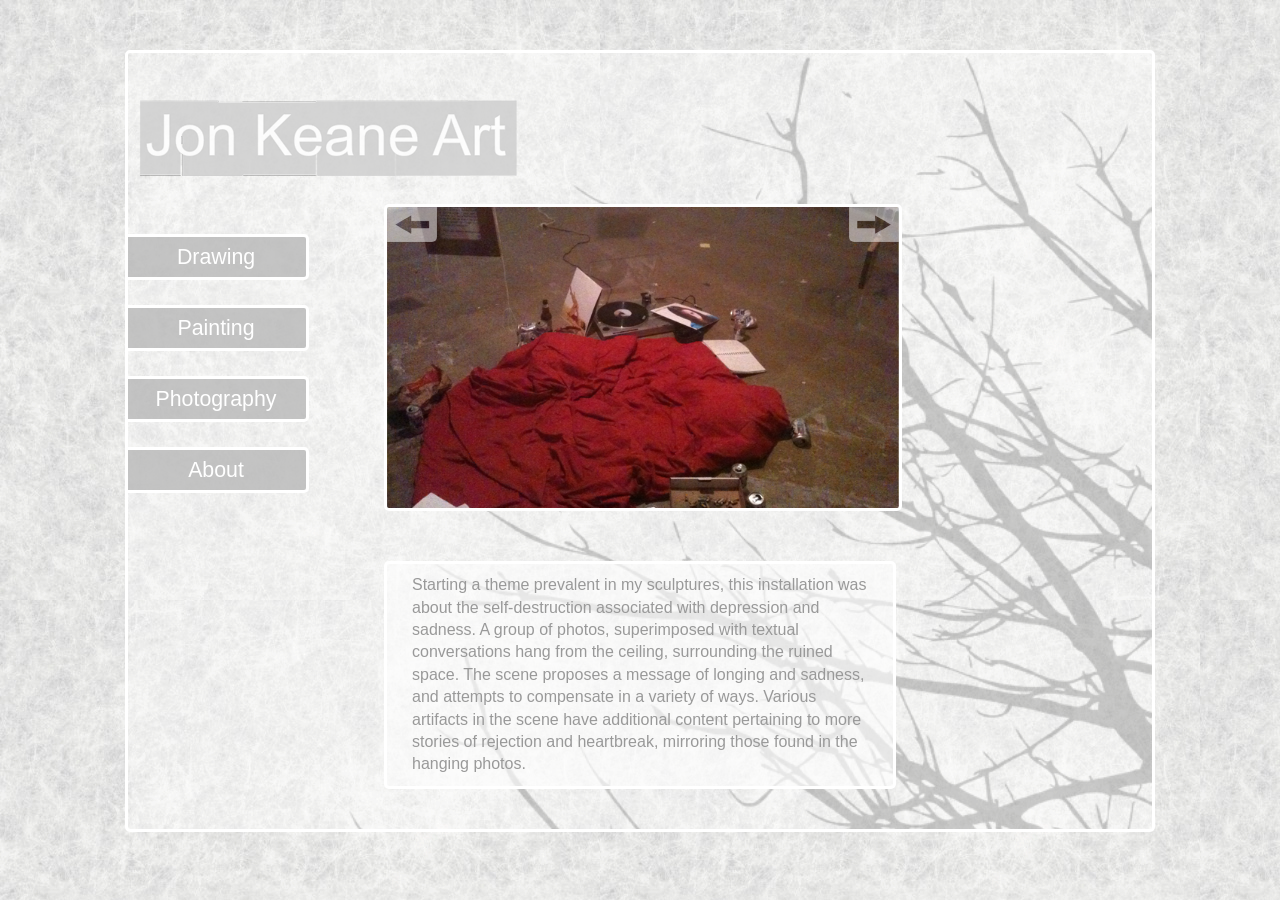
<file: html/sculpture.html>
<!DOCTYPE html PUBLIC "-//W3C//DTD XHTML 1.0 Transitional//EN" "http://www.w3.org/TR/xhtml1/DTD/xhtml1-transitional.dtd">
<html xmlns="http://www.w3.org/1999/xhtml">
<head>
<meta http-equiv="Content-Type" content="text/html; charset=utf-8" />
<title>Jon Keane - Sculpture</title>
<link href="../css/style.css" rel="stylesheet" type="text/css" />

<link href="../css/simple_slideshow_styles_tests.css" rel="stylesheet" type="text/css" />
</head>

<body>

<div class="container">
<div id="titlereturn">
<a href="../index.html"><img src="../images/title.png" width="400" height="91" /></a>
</div>
<!--------------------------------sidebar and buttons------------------>
<div id="sidebar">
	<a href="drawing.html"><div class="sidebut">Drawing</div></a>
	<a href="painting.html"><div class="sidebut">Painting</div></a>
	<a href="photography.html"><div class="sidebut">Photography</div></a>
    <a href="about.html"><div class="sidebut">About</div></a>
    
</div>

<!------------------------start slideshow------------------------------->  


<div class="bss-slides num1" tabindex="1" autofocus="autofocus">
  
<figure>
  <img src="../images/sculpture/ut1.png" width="100%"/>
  <div class="inner">
  <p>Starting a theme prevalent in my sculptures, this installation was about the self-destruction associated with depression and sadness.  A group of photos, superimposed with textual conversations hang from the ceiling, surrounding the ruined space.  The scene proposes a message of longing and sadness, and attempts to compensate in a variety of ways.  
Various artifacts in the scene have additional content pertaining to more stories of rejection and heartbreak, mirroring those found in the hanging photos.
</p>
  </div><!-----------------------------end inner------------------------->
</figure>    
<!------------------------------------------->
<!------------------------------------------->
<figure>
  <img src="../images/sculpture/lmem_1.png" width="100%"/>
  <div class="inner">
  <p>This giant representation of a shoe that belonged to a former girlfriend was also a performance piece. Intended to talk about memory and the pain that is attached to the artifacts that remain when a relationship ends, this giant shoe provided a home for me to lie in and recollect about my past loves.</p>
  </div><!-----------------------------end inner------------------------->
</figure>    
<!------------------------------------------->
<!------------------------------------------->    
<figure>
  <img src="../images/sculpture/lmem_3.png" width="100%"/>
    <div class="inner">
  <p>Another photograph of the shoe, this time from the performance.  Here I can be seen reading from some old letters, surrounded by these artifacts.</p>
  </div><!-----------------------------end inner------------------------->
</figure>
<!------------------------------------------->
<!------------------------------------------->
<figure>
  <img src="../images/sculpture/tp_1.png" width="100%"/>
  <div class="inner">
  <p>In this work about memories and time, a group of wooden boxes hold a variety of watches in various states.  The boxes represent our desire to cling onto and treasure memories of the past, while the varying states of the watches within questions the value of such an action.</p>
  </div><!-----------------------------end inner------------------------->
</figure>    
<!------------------------------------------->
<!-------------------------------------------> 
<figure>
  <img src="../images/sculpture/tp_2.png" width="100%"/>
  <div class="inner">
  <p>Here you can see various people interacting with the boxes, opening each one to see what is hidden.  The work is meant to be interactive in this way, so that each person can question the discoveries for themselves.</p>
  </div><!-----------------------------end inner------------------------->
</figure>    
<!------------------------------------------->
<!------------------------------------------->

</div> <!--------------------- // bss-slides ----------------------------->

<script src="../javascript_bss/bsscopy.js"></script>
<script>
var opts = {
    auto : {
        speed : 3500, 
        pauseOnHover : true
    },
    fullScreen : false, 
    swipe : true
};
		makeBSS('.num1');
    </script> 
 <!------------------------end slideshow------------------------------->


  
  

<!-- end .container --></div>
</body>
</html>
</file>
<file: css/style.css>
@charset "utf-8";
* {
    margin: 0;
    padding: 0;
}

body {
    background-image: url(../images/whitewood.png);
    margin: 0;
    padding: 0;
    font-family: Verdana, Arial, Helvetica, sans-serif;
    font-size: 12pt;
    line-height: 1.4;


}

.copyright {
    width: 100%;
    margin: 10px 0;
    text-align: center;
    color: #666666;
}

.copyright p {
    margin: 0;
    padding: 0;
    text-align: center;
    font-size: x-small;
}

/* -------------------- Element/tag selectors ---------------------------*/
ul, ol, dl {
    padding: 0;
    margin: 0;
}

h1, h2, h3, h4, h5, h6, p {
    margin-top: 0; /* removing the top margin gets around an issue where margins can escape from their containing div. The remaining bottom margin will hold it away from any elements that follow. */
    padding-right: 15px;
    padding-left: 15px; /* adding the padding to the sides of the elements within the divs, instead of the divs themselves, gets rid of any box model math. A nested div with side padding can also be used as an alternate method. */
}

a img { /* this selector removes the default blue border displayed in some browsers around an image when it is surrounded by a link */
    border: none;
}

/* ~~ Styling for your site's links must remain in this order - including the group of selectors that create the hover effect. ~~ */
a:link {
    color: #FFFFFF;
    text-decoration: none;
}

a:visited {
    color: rgba(204, 204, 204, 1);
    text-decoration: none;
}

a:hover, a:active, a:focus { /* this group of selectors will give a keyboard navigator the same hover experience as the person using a mouse. */
    text-decoration: none;
}

/*------------------------container and content--------------------------*/
.container {
    width: 80%;
    max-width: 1260px;
    min-width: 780px;
    margin: 50px auto;
    border-radius: 5px;
    border: medium rgba(255, 255, 255, 1) solid;
    background-color: rgba(255, 255, 255, .35);
    background-image: url(../images/branches_01.png);
    background-repeat: no-repeat;
    background-size: cover;
    background-position: right;
    overflow: hidden;
    position: relative;
    padding-top: 40px;
    padding-bottom: 20px;
}


.content {
    margin: 50px 40px 40px 235px;
    position: relative;
    border: #FFFFFF medium solid;
    border-radius: 5px;
    width: auto;
    background-color: rgba(255, 255, 255, 0.6);
    color: rgba(153, 153, 153, 1);

}

/*-----------------------button options----------------------------------*/
.sidebut {
    width: 180px;
    height: 40px;
    font: Arial, Helvetica, sans-serif;
    font-size: 16pt;
    color: #FFFFFF;
    margin-bottom: 25px;
    text-align: center;
    line-height: 40px;
    border: #FFFFFF medium solid;
    border-radius: 5px;
    left: -5px;
    position: relative;
    background-color: rgba(182, 182, 182, 0.78);
    transition: background-color ease-in-out .8s;
}

#sidebar {
    float: left;
    width: 195px;
    padding-top: 50px;
}

.sidebut:hover {
    background-color: rgba(100, 100, 100, 0.9);
    opacity: 1
}

.sidebut.active {
    background-color: #909090;
    box-shadow: 0 0 3px rgba(255, 255, 255, 0.75);
}

.sidebut:focus {
    outline: 3px solid #666666;
    outline-offset: 3px;
}

#titlereturn {
    width: 100%;
    float: none;
    clear: both;
    opacity: .8;
}

#mainBut {
    margin-top: 40px;
}

#paintingBut {
}

#drawingBut {
}

#photoBut {
}

#sculpture {
}

/*----------------------contentlists floats clear------------------------*/
.content ul, .content ol {
    padding: 0 15px 15px 40px; /* this padding mirrors the right padding in the headings and paragraph rule above. Padding was placed on the bottom for space between other elements on the lists and on the left to create the indention. These may be adjusted as you wish. */
}

/* ~~ miscellaneous float/clear classes ~~ */
.fltrt { /* this class can be used to float an element right in your page. The floated element must precede the element it should be next to on the page. */
    float: right;
    margin-left: 8px;
}

.fltlft { /* this class can be used to float an element left in your page. The floated element must precede the element it should be next to on the page. */
    float: left;
    margin-right: 8px;
}

.clearfloat { /* this class can be placed on a <br /> or empty div as the final element following the last floated div (within the #container) if the overflow:hidden on the .container is removed */
    clear: both;
    height: 0;
    font-size: 1px;
    line-height: 0px;
}

/*------------------------inside of figures------------------------------*/
figure .inner {

    background-color: rgba(255, 255, 255, 0.6);
    border: rgba(255, 255, 255, 1) medium solid;
    border-radius: 5px;
    margin: 0 auto;
    margin-top: 50px;
    color: rgba(153, 153, 153, 1);
    opacity: 0;
    transition: opacity 1.2s;

}

.bss-slides figure .inner {
    opacity: 0;
    transition: opacity 1.2s;
}

.bss-slides .bss-show .inner {
    opacity: 1;
}

p {
    margin: 10px 10px;
}

/*--------------------------form and table-----------------------*/
table {
    margin: 5px auto;
    border-collapse: collapse;
    border: none;
    background-color: rgba(255, 255, 255, 0.6);
    border: rgba(255, 255, 255, 1) medium solid;
    border-radius: 5px;
    color: rgba(153, 153, 153, 1);
    text-align: right;
    font: Verdana, Arial, Helvetica, sans-serif;
    font-size: 12pt;
}

table tr td {
    padding-top: 5px;
}

form {
    border: none;
    color: rgba(153, 153, 153, 1);
    font: 100%/1.4 Verdana, Arial, Helvetica, sans-serif;
}

select {
    color: rgba(153, 153, 153, 1);
    font: 100%/1.4 Verdana, Arial, Helvetica, sans-serif;
}

input {
    font: 100%/1.4 Verdana, Arial, Helvetica, sans-serif;
    font-size: 12pt;
    color: rgba(153, 153, 153, 1);
    text-align: right;
    background-color: rgba(153, 153, 153, 0.1);
    border: rgba(255, 255, 255, 1) medium solid;
}

input:-webkit-autofill {
    background-color: rgba(153, 153, 153, 0.3);
    color: rgba(153, 153, 153, 1);

}

#submit {
    transition: background-color ease-in-out .8s;
}

#submit:hover {
    background-color: rgba(153, 153, 153, 0.3);
    opacity: 1
}
</file>
<file: css/simple_slideshow_styles_tests.css>
*{margin:0; padding:0;}

.bss-slides{
  position: relative;
  margin:20px auto;
  width:50%;  
}
.bss-slides:focus{
 outline: 0;
}
.bss-slides figure{
  position: absolute;
  top: 0;

}
.bss-slides figure:first-child{
  position: relative;
  top:0;
}
.bss-slides figure img{
  opacity: 0;
  transition: opacity 1.2s;
  border:#FFFFFF medium solid;
  border-radius:5px;
  
}
.bss-slides .bss-show img{
  opacity: 1;  
}

.bss-slides figcaption{
  position: absolute;
  font-family: sans-serif;
  font-size: .8em;
  bottom: .75em;
  right: .35em;
  padding: .25em;
  color: #fff;
  background: #000;
  background: rgba(0,0,0, .25);
  border-radius: 2px;
  opacity: 0;
  -webkit-transition: opacity 1.2s;
  transition: opacity 1.2s;
}
.bss-slides .bss-show figcaption{
  z-index: 2;
  opacity: 1;
}
.bss-slides figcaption a{
  color: #fff;    
}
.bss-next, .bss-prev{
	color:rgba(255,255,255,1);
	position: absolute;
	top: 3px;
	z-index: 1;
	width:50px;
	height:35px;
	-webkit-user-select: none;
	-moz-user-select: none;
	-ms-user-select: none;
	user-select: none;
	opacity:.5;
	transition:opacity ease-in-out .7s;
	background-repeat:no-repeat;
	
	  
}
.bss-next:hover, .bss-prev:hover{
  cursor: pointer;
 opacity:.8;
}
.bss-next{
  right: -3px;
  background-image:url(../images/next_01.png);
  border-bottom-left-radius: 5px;
  
}
.bss-prev{
  left: 3px;
  background-image:url(../images/prev_01_01.png);
  border-bottom-right-radius: 5px;
}
.bss-fullscreen{
  display: block;
  width: 32px;
  height: 32px;    
  background: rgba(0,0,0,.4) url(../img/arrows-alt_ffffff_64.png); 
  -webkit-background-size: contain; 
  background-size: contain;
  position: absolute;
  top: 5px;
  left: 5px;   
  cursor: pointer;    
  opacity: .3;
} 
.bss-fullscreen:hover{
  opacity: .8;   
}
:-webkit-full-screen .bss-fullscreen{
    background: rgba(0,0,0,.4) url(../img/compress_ffffff_64.png);
    -webkit-background-size: contain;
    background-size: contain;
}
:-moz-full-screen .bss-fullscreen{
    background: rgba(0,0,0,.4) url(../img/compress_ffffff_64.png);
    background-size: contain;
}
:-ms-fullscreen .bss-fullscreen{
    background: rgba(0,0,0,.4) url(../img/compress_ffffff_64.png);
    background-size: contain;
}
:full-screen .bss-fullscreen{
    background: rgba(0,0,0,.4) url(../img/compress_ffffff_64.png);
    -webkit-background-size: contain;
    background-size: contain;
}
:-webkit-full-screen .bss-fullscreen{
    background: rgba(0,0,0,.4) url(../img/compress_ffffff_64.png);
    -webkit-background-size: contain;
    background-size: contain;
}
:-moz-full-screen .bss-fullscreen{
    background: rgba(0,0,0,.4) url(../img/compress_ffffff_64.png);
    background-size: contain;
}
:-ms-fullscreen .bss-fullscreen{
    background: rgba(0,0,0,.4) url(../img/compress_ffffff_64.png);
    background-size: contain;
}
:fullscreen .bss-fullscreen{
    background: rgba(0,0,0,.4) url(../img/compress_ffffff_64.png);
    -webkit-background-size: contain;
    background-size: contain;
}
</file>
<file: css/simple-slideshow-styles-tests.css>
*{margin:0; padding:0;}

.bss-slides{
  position: relative;
  margin:20px auto;
  width:50%;  
}
.bss-slides:focus{
 outline: 0;
}
.bss-slides figure{
  position: absolute;
  top: 0;

}
.bss-slides figure:first-child{
  position: relative;
  top:0;
}
.bss-slides figure img{
  opacity: 0;
  transition: opacity 1.2s;
  border:#FFFFFF medium solid;
  border-radius:5px;
  
}
.bss-slides .bss-show img{
  opacity: 1;  
}

.bss-slides figcaption{
  position: absolute;
  font-family: sans-serif;
  font-size: .8em;
  bottom: .75em;
  right: .35em;
  padding: .25em;
  color: #fff;
  background: #000;
  background: rgba(0,0,0, .25);
  border-radius: 2px;
  opacity: 0;
  -webkit-transition: opacity 1.2s;
  transition: opacity 1.2s;
}
.bss-slides .bss-show figcaption{
  z-index: 2;
  opacity: 1;
}
.bss-slides figcaption a{
  color: #fff;    
}
.bss-next, .bss-prev{
	color:rgba(255,255,255,1);
	position: absolute;
	top: 3px;
	z-index: 1;
	width:50px;
	height:35px;
	-webkit-user-select: none;
	-moz-user-select: none;
	-ms-user-select: none;
	user-select: none;
	opacity:.5;
	transition:opacity ease-in-out .7s;
	background-repeat:no-repeat;
	
	  
}
.bss-next:hover, .bss-prev:hover{
  cursor: pointer;
 opacity:.8;
}
.bss-next{
  right: -3px;
  background-image:url(../images/next-01.png);
  border-bottom-left-radius: 5px;
  
}
.bss-prev{
  left: 3px;
  background-image:url(../images/prev-01-01.png);
  border-bottom-right-radius: 5px;
}
.bss-fullscreen{
  display: block;
  width: 32px;
  height: 32px;    
  background: rgba(0,0,0,.4) url(../img/arrows-alt_ffffff_64.png); 
  -webkit-background-size: contain; 
  background-size: contain;
  position: absolute;
  top: 5px;
  left: 5px;   
  cursor: pointer;    
  opacity: .3;
} 
.bss-fullscreen:hover{
  opacity: .8;   
}
:-webkit-full-screen .bss-fullscreen{
    background: rgba(0,0,0,.4) url(../img/compress_ffffff_64.png);
    -webkit-background-size: contain;
    background-size: contain;
}
:-moz-full-screen .bss-fullscreen{
    background: rgba(0,0,0,.4) url(../img/compress_ffffff_64.png);
    background-size: contain;
}
:-ms-fullscreen .bss-fullscreen{
    background: rgba(0,0,0,.4) url(../img/compress_ffffff_64.png);
    background-size: contain;
}
:full-screen .bss-fullscreen{
    background: rgba(0,0,0,.4) url(../img/compress_ffffff_64.png);
    -webkit-background-size: contain;
    background-size: contain;
}
:-webkit-full-screen .bss-fullscreen{
    background: rgba(0,0,0,.4) url(../img/compress_ffffff_64.png);
    -webkit-background-size: contain;
    background-size: contain;
}
:-moz-full-screen .bss-fullscreen{
    background: rgba(0,0,0,.4) url(../img/compress_ffffff_64.png);
    background-size: contain;
}
:-ms-fullscreen .bss-fullscreen{
    background: rgba(0,0,0,.4) url(../img/compress_ffffff_64.png);
    background-size: contain;
}
:fullscreen .bss-fullscreen{
    background: rgba(0,0,0,.4) url(../img/compress_ffffff_64.png);
    -webkit-background-size: contain;
    background-size: contain;
}
</file>
